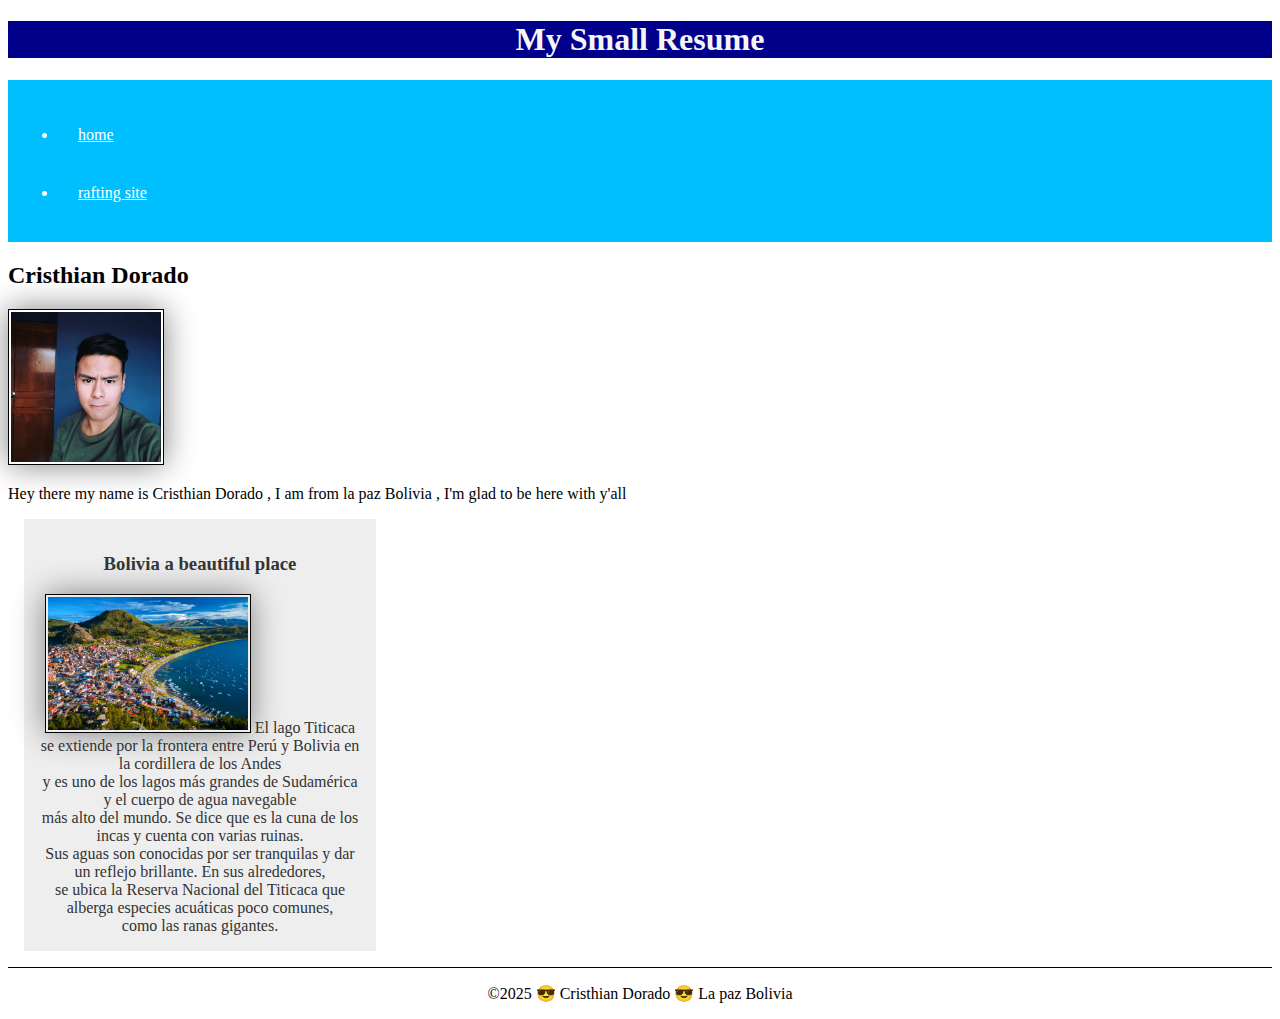
<file: index.html>
<!DOCTYPE html>
<html lang="en-US">
<head>
    <meta charset="UTF-8">
    <meta name="viewport" content="width=device-width, initial-scale=1.0">
    <title>Cristhian Dorado / WDD130</title>
    <link rel="stylesheet" href="styles/styles.css">
    <meta name="description" content="This is a small resume about me and my skills, thank you for watching">
    <meta name="author" content="Cristhian Dorado">
</head>
<body>
    <header>
        <h1>My Small Resume</h1>
    </header>
    <nav>
        <ul>
            <li><a href="#">home</a></li>
            <li><a href="#">rafting site</a></li>
        </ul>    
    </nav>
    <main>
        <h2>Cristhian Dorado</h2>
        <img src="images/profile-picture.jpg" alt="Hey there my name is  Cristhian" width="200" >
        
        <p> Hey there my name is Cristhian Dorado , I am from la paz Bolivia , I'm glad to be here with y'all</p>
    </main>
    <aside>
        <h3>Bolivia a beautiful place</h3>
        <img src="images/copacabana.jpeg" alt="Titicaca Lake highest on the world" >
        El lago Titicaca se extiende por la frontera entre Perú y Bolivia en la cordillera de los Andes <br> y es uno de los lagos más grandes de Sudamérica y el cuerpo de agua navegable <br> más alto del mundo. Se dice que es la cuna de los incas y cuenta con varias ruinas. <br>Sus aguas son conocidas por ser tranquilas y dar un reflejo brillante. En sus alrededores, <br>se ubica la Reserva Nacional del Titicaca que alberga especies acuáticas poco comunes, <br>como las ranas gigantes. 
    </aside>
    <footer>
        <p>©2025 😎 Cristhian Dorado 😎 La paz Bolivia   </p>
    </footer>
</body>
</html>
</file>
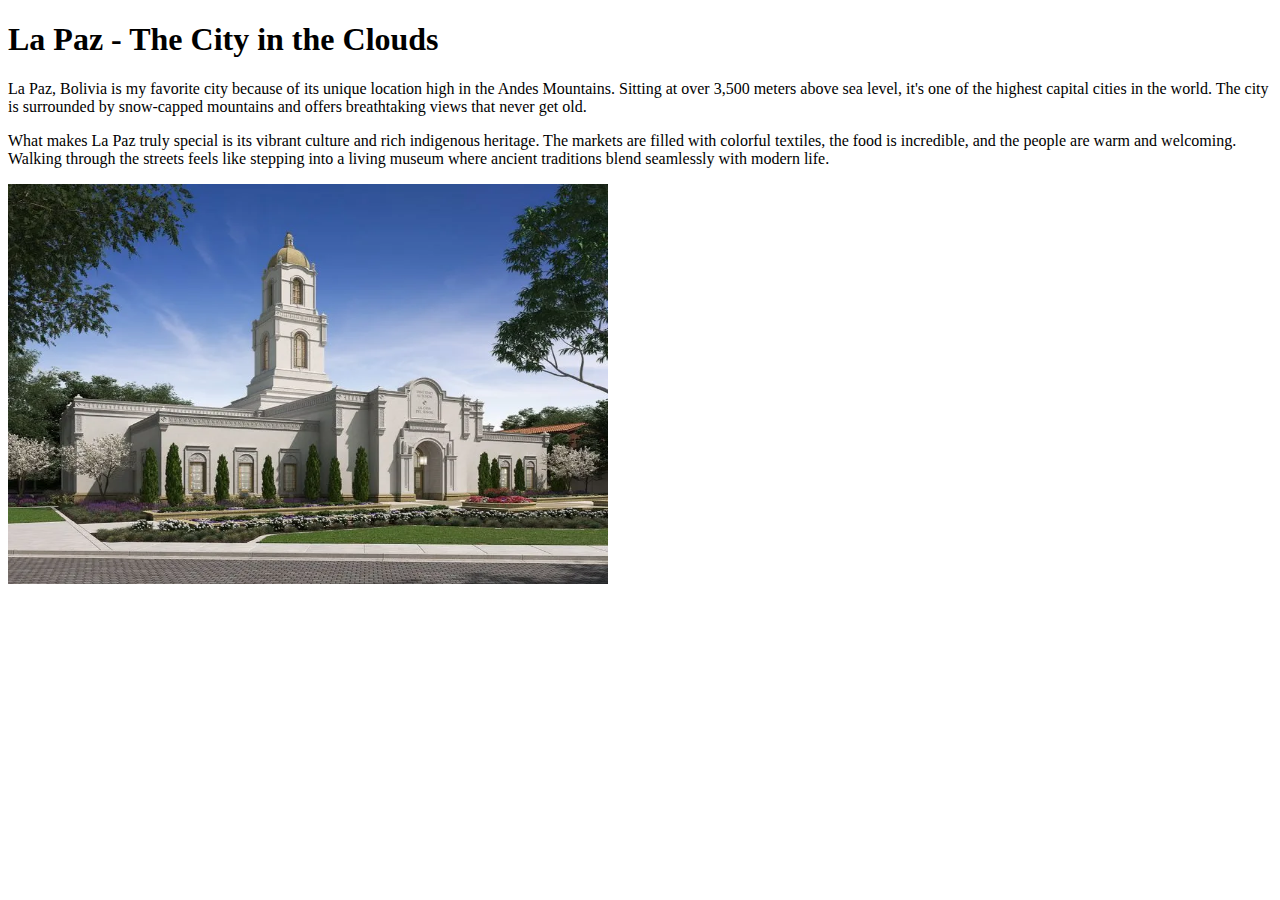
<file: week01/favorite-city.html>
<!DOCTYPE html>
<html lang="en">

<head>
    <meta charset="UTF-8">
    <meta name="viewport" content="width=device-width, initial-scale=1.0">
    <title>My Favorite City - La Paz</title>
</head>

<body>
    <h1>La Paz - The City in the Clouds</h1>

    <p>La Paz, Bolivia is my favorite city because of its unique location high in the Andes Mountains. Sitting at over
        3,500 meters above sea level, it's one of the highest capital cities in the world. The city is surrounded by
        snow-capped mountains and offers breathtaking views that never get old.</p>

    <p>What makes La Paz truly special is its vibrant culture and rich indigenous heritage. The markets are filled with
        colorful textiles, the food is incredible, and the people are warm and welcoming. Walking through the streets
        feels like stepping into a living museum where ancient traditions blend seamlessly with modern life.</p>

    <img src="images/temple_rendering_la_paz_bolivia_temple.webp"
        alt="Panoramic view of La Paz city with mountains in the background" width="600" height="400">
</body>

</html>
</file>
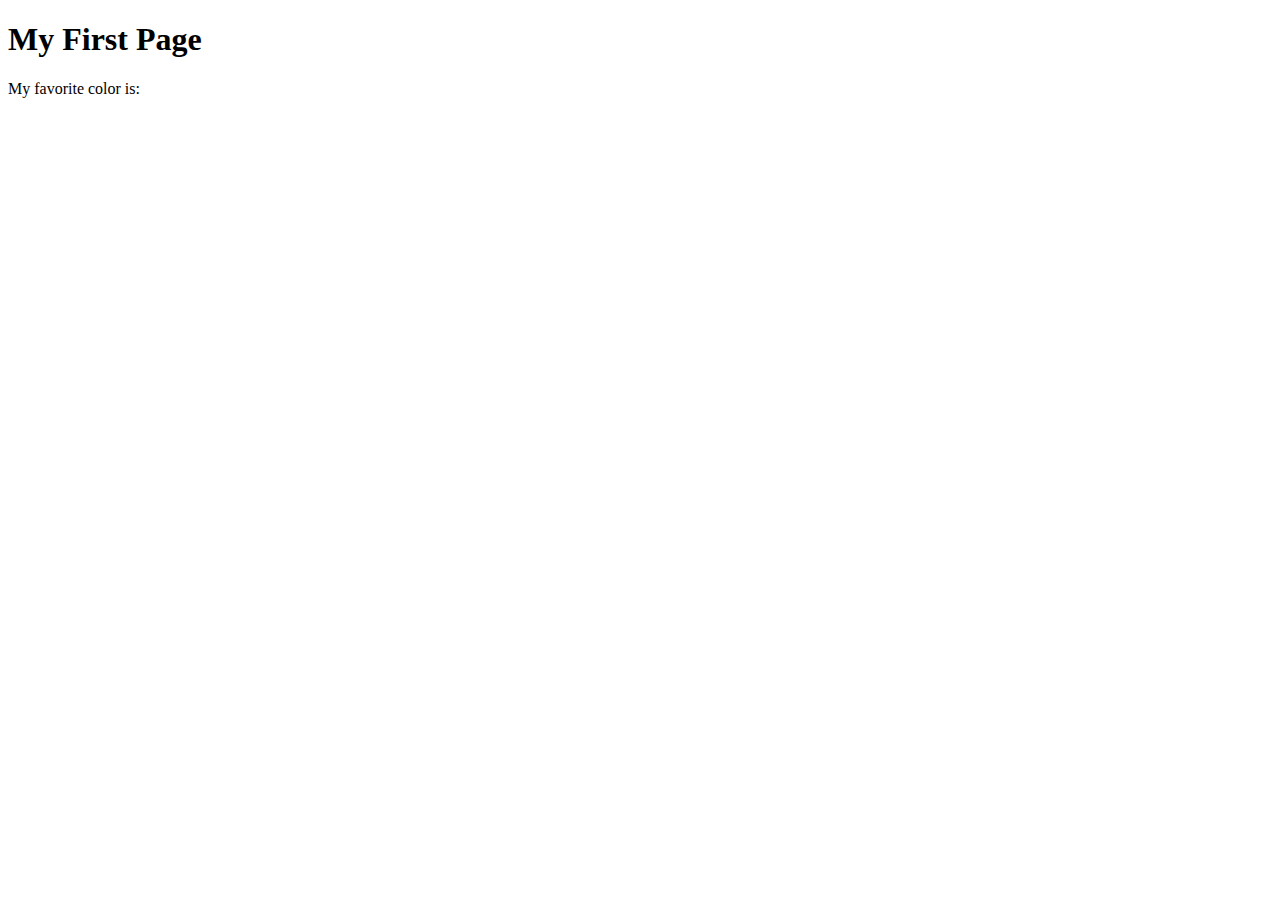
<file: week01/first-page.html>
<!DOCTYPE html>
<html lang="en">
<head>
    <meta charset="UTF-8">
    <meta name="viewport" content="width=device-width, initial-scale=1.0">
    <title>My First Page</title>
</head>
<body>
    <h1>My First Page</h1>
    <p>My favorite color is: </p>
</body>
</html>
</file>
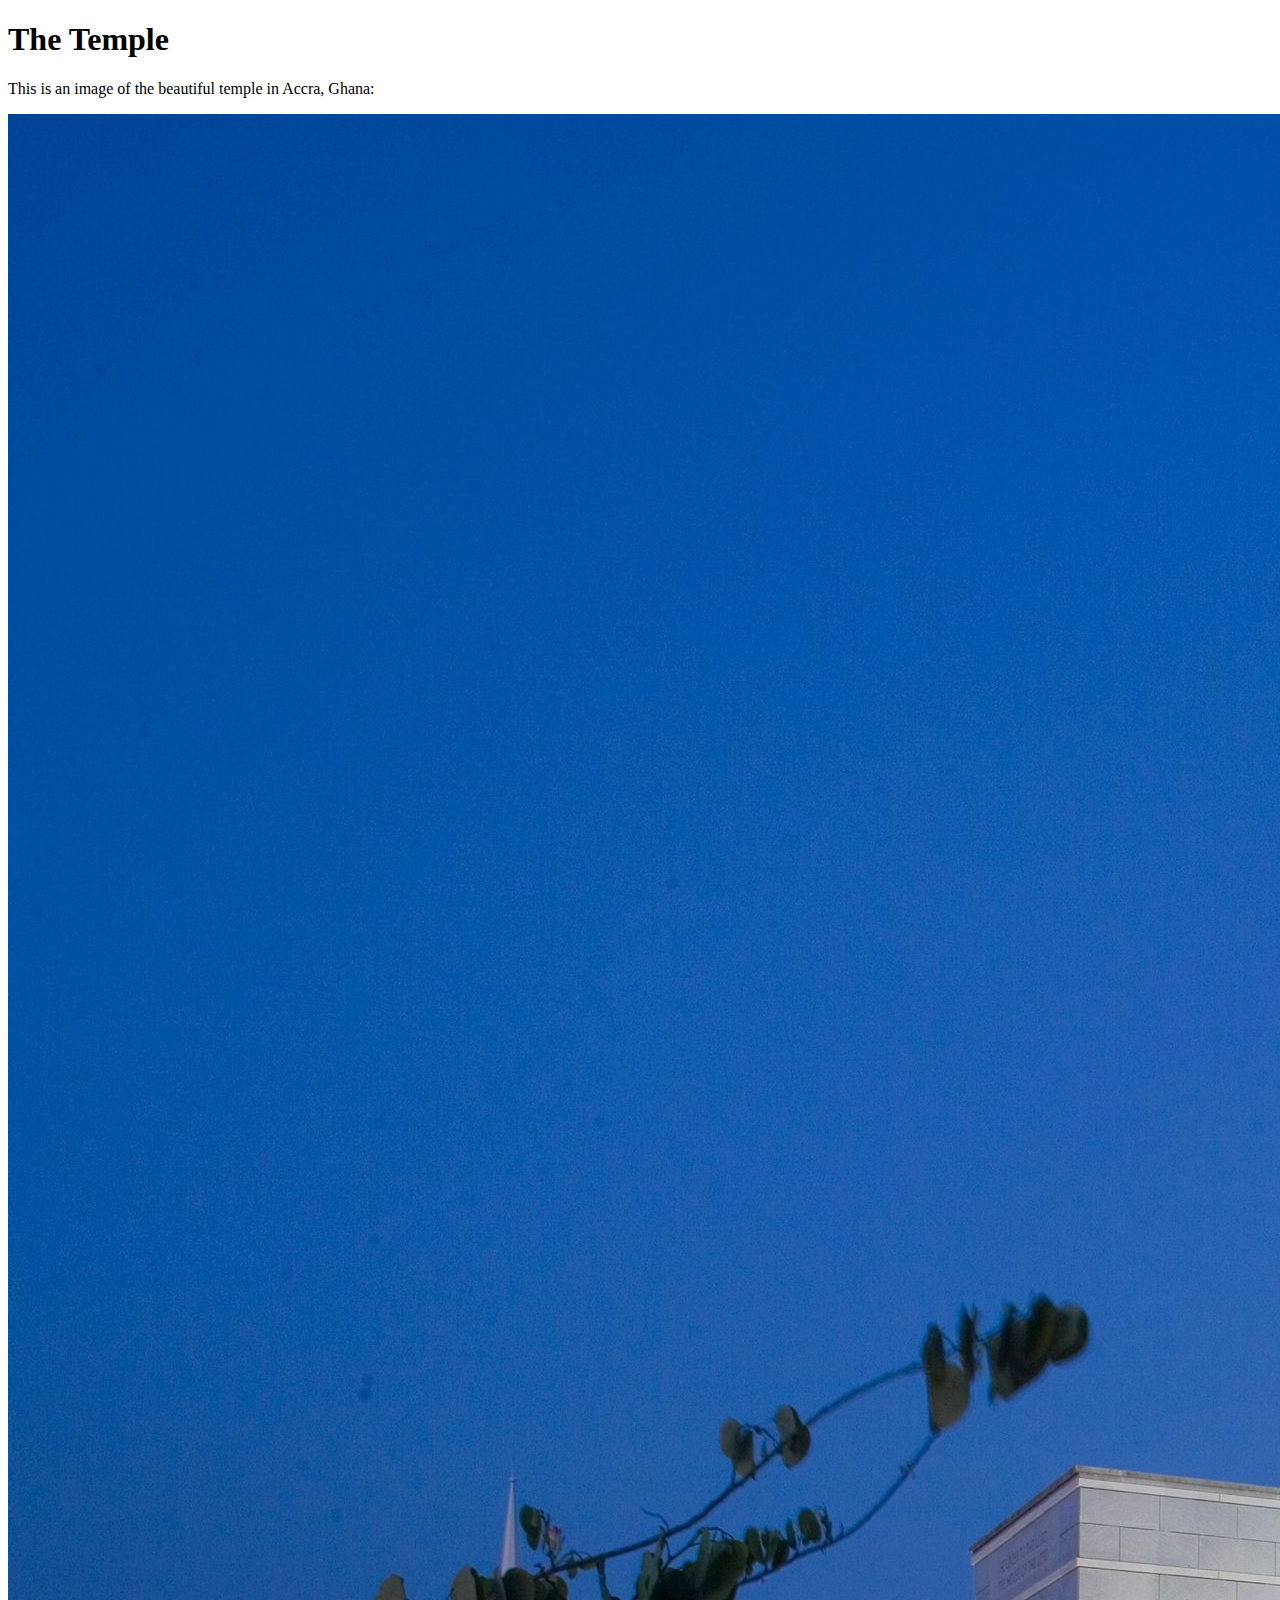
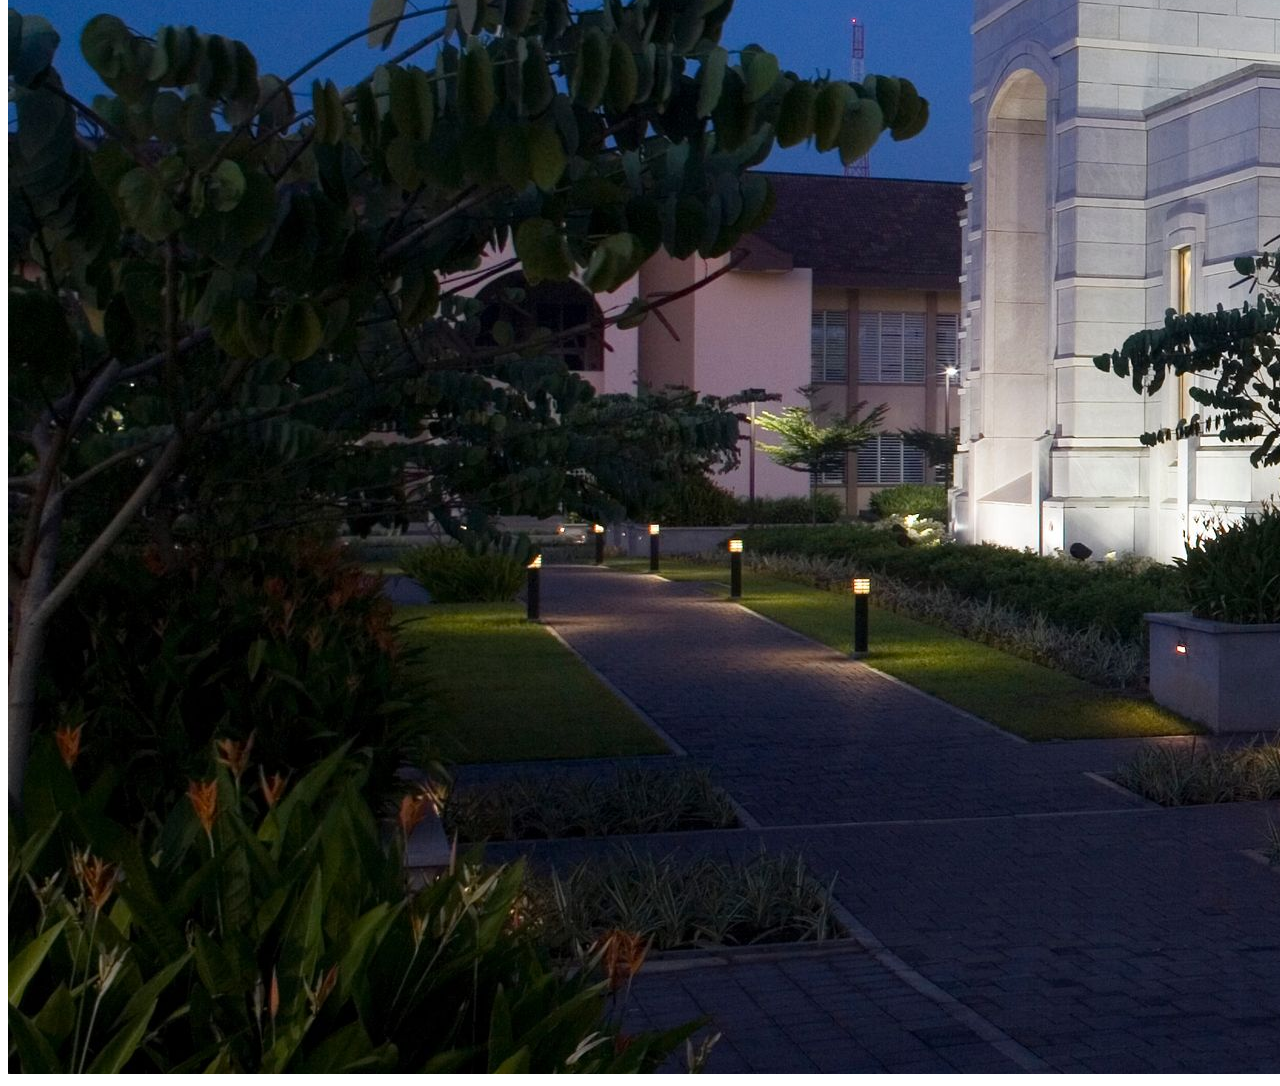
<file: week01/images.html>
<!DOCTYPE html>
<html lang="en">
<head>
    <meta charset="UTF-8">
    <meta name="viewport" content="width=device-width, initial-scale=1.0">
    <title>Temple Image</title>
</head>
<body>
    <h1>The Temple</h1>
    <p>This is an image of the beautiful temple in Accra, Ghana:</p>
    <img src="images/temple-large.jpeg" alt="The Accra Ghana Temple">
    
</body>
</html>
</file>
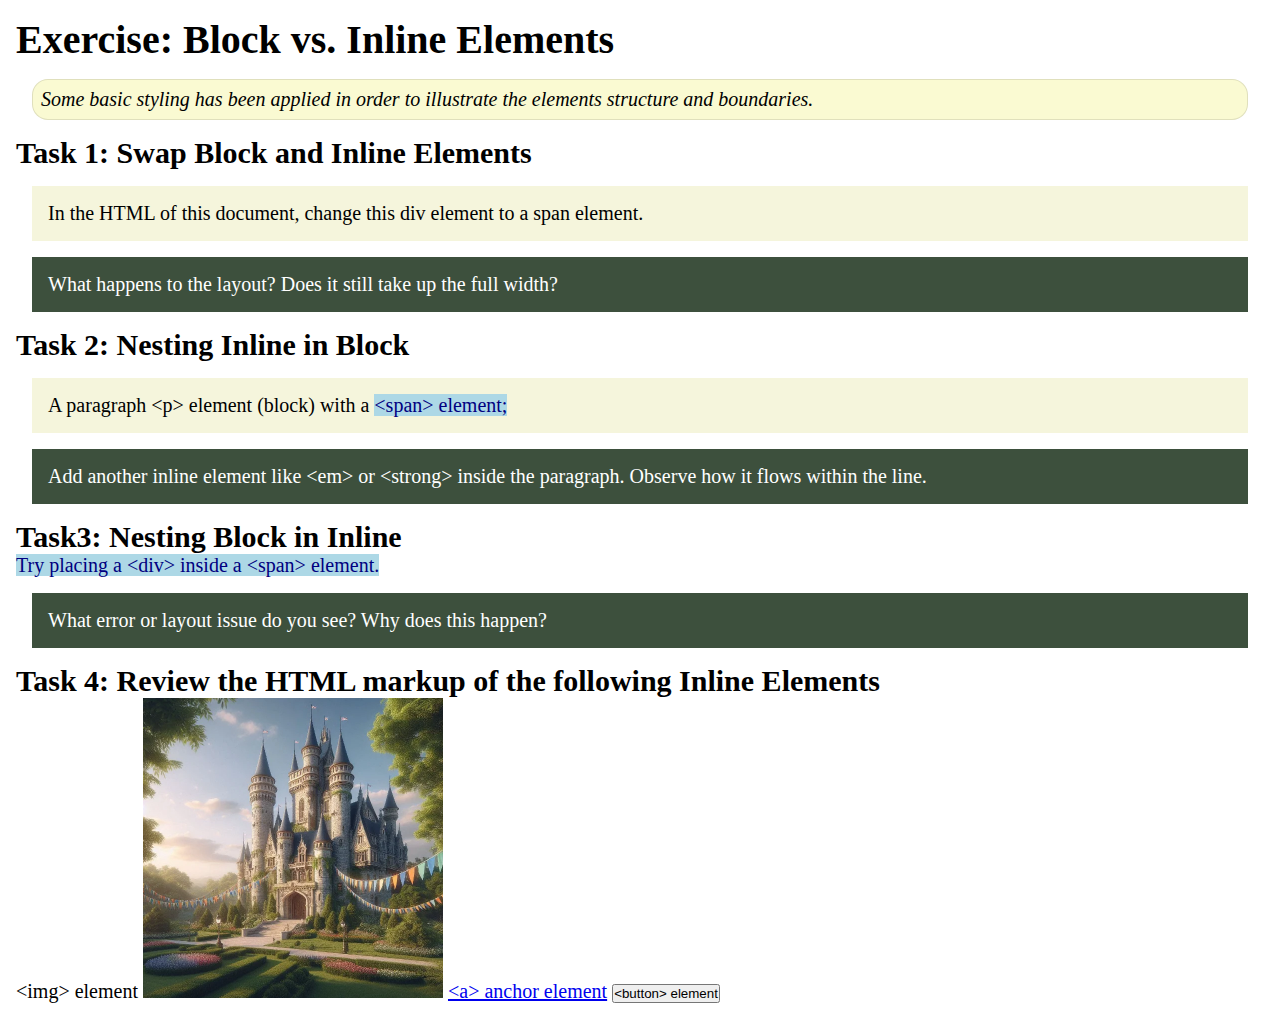
<file: week02/block-vs-inline.html>
<!DOCTYPE html>
<html lang="en">

<head>
    <meta charset="UTF-8">
    <meta name="viewport" content="width=device-width, initial-scale=1.0">
    <title>Exercise: Block vs. Inline Elements</title>
    <link rel="stylesheet" href="styles/block-vs-inline.css">
</head>

<body>
    <main>
        <h1>Exercise: Block vs. Inline Elements</h1>
        <p class="note">Some basic styling has been applied in order to illustrate the elements structure and
            boundaries.</p>

        <h2>Task 1: Swap Block and Inline Elements</h2>
        <div>In the HTML of this document, change this div element to a span element.</div>

        <p class="question">What happens to the layout? Does it still take up the full width?</p>

        <h2>Task 2: Nesting Inline in Block</h2>
        <p>A paragraph &lt;p&gt; element (block) with a <span>&lt;span&gt; element;</span></p>
        <p class="question">Add another inline element like &lt;em&gt; or &lt;strong&gt; inside the paragraph. Observe
            how it flows within the line.</p>

        <h2>Task3: Nesting Block in Inline</h2>
        <span>Try placing a &lt;div&gt; inside a &lt;span&gt; element.</span>
            <p class="question">What error or layout issue do you see? Why does this happen?</p>


            <h2>Task 4: Review the HTML markup of the following Inline Elements</h2>
        &lt;img&gt; element
        <img src="images/castle.webp" alt="placeholder image (images are inline)" width="300" height="300">
        <a href="https://churchofjesuschrist.org">&lt;a&gt; anchor element</a>
        <button type="button">&lt;button&gt; element</button>
    </main>
</body>

</html>
</file>
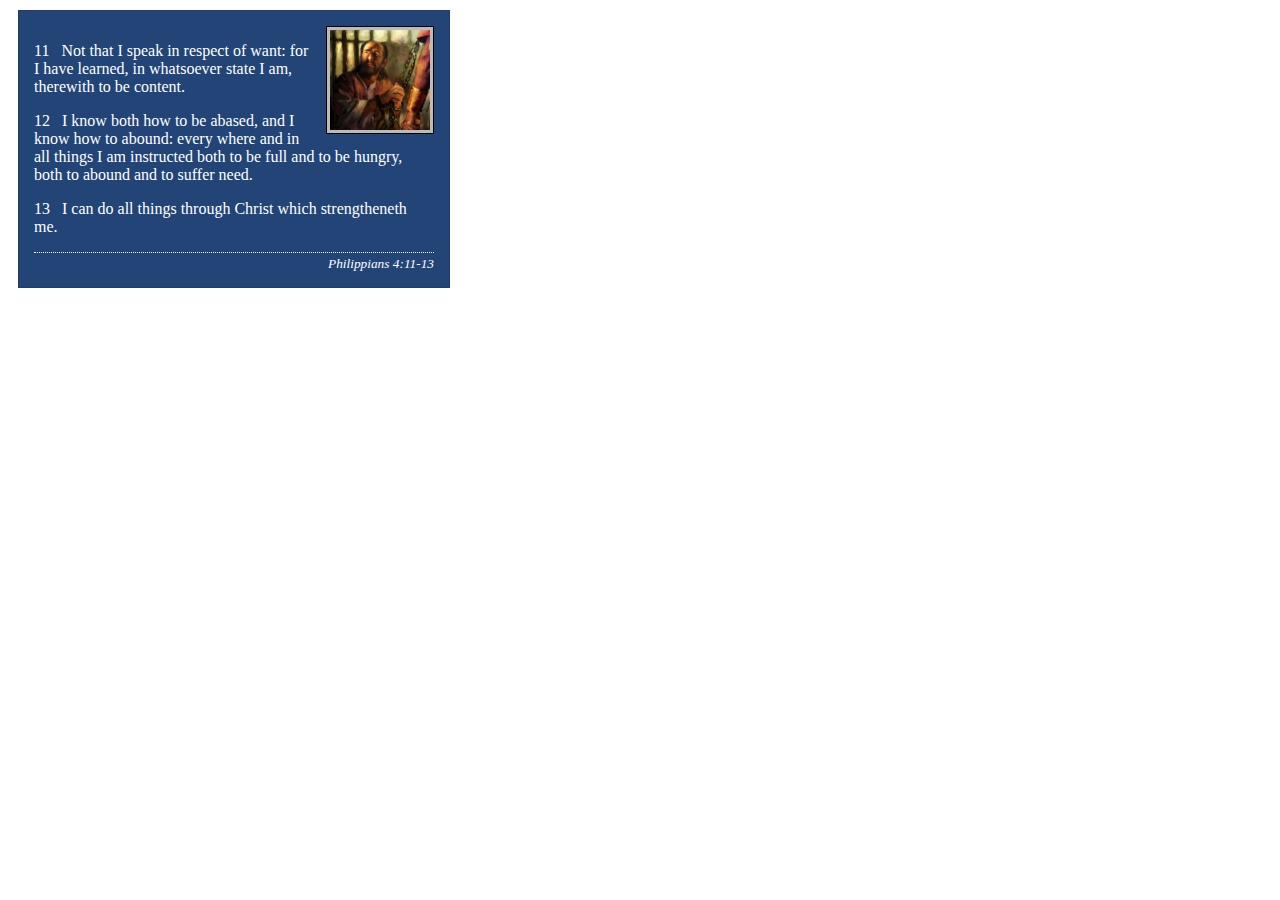
<file: week02/box-model-solution.html>
<!DOCTYPE html>
<html lang="en">
<head>
    <meta charset="UTF-8">
    <meta name="viewport" content="width=device-width, initial-scale=1.0">
    <title>Box Model Activity</title>
    <link rel="stylesheet" href="styles/box-model-solution.css">
</head>
<body>
    <main>
        <div class="callout">
            <img src="images/apostle-paul-imprisoned.webp" alt="Paul the Apostle - Imprisoned in Rome" width="200" height="200">
            <blockquote>
                <p>11 &nbsp; Not that I speak in respect of want: for I have learned, in whatsoever state I am, therewith to be content.</p>
                <p>12 &nbsp; I know both how to be abased, and I know how to abound: every where and in all things I am instructed both to be full and to be hungry, both to abound and to suffer need.</p>
                <p>13 &nbsp; I can do all things through Christ which strengtheneth me.</p>
            </blockquote>
            <cite>Philippians 4:11-13</cite>
        </div>
    </main>
</body>
</html>
</file>
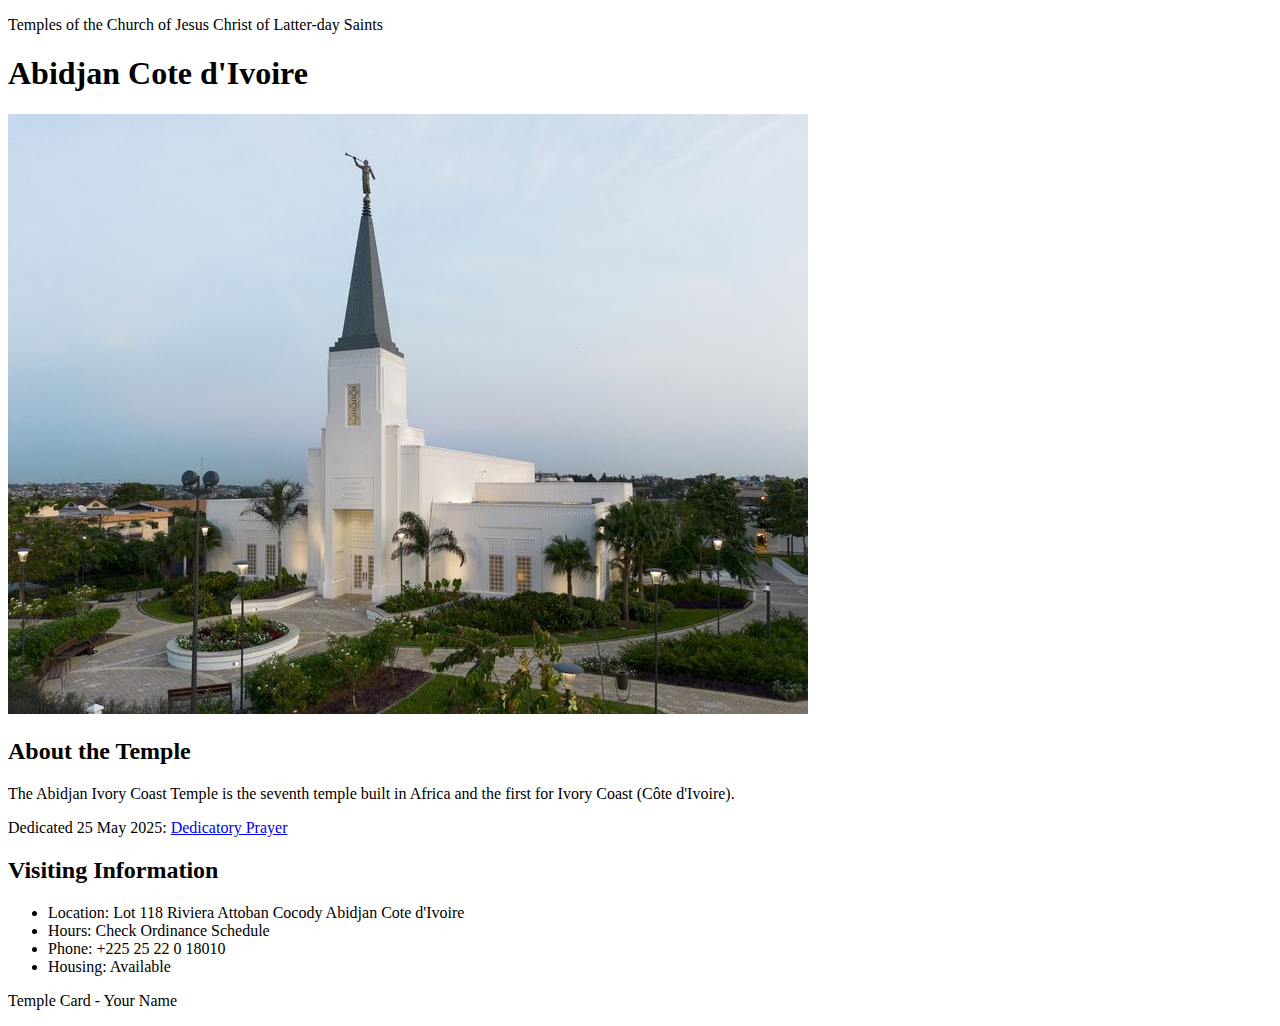
<file: week02/temple.html>
<!DOCTYPE html>
<html lang="en">

<head>
    <meta charset="UTF-8">
    <meta name="viewport" content="width=device-width, initial-scale=1.0">
    <title>Temple Card - Abidjan Cote d'Ivoire</title>
</head>

<body>
    <header>
        <p>Temples of the Church of Jesus Christ of Latter-day Saints</p>
    </header>
    <main>
        <h1>Abidjan Cote d'Ivoire</h1>
        <picture>
            <img src="images/abidjan-ivory-coast.jpeg" alt="Abidjan Cote d'Ivoire Temple">
        </picture>
        <section>
            <h2>About the Temple</h2>
            <p>The Abidjan Ivory Coast Temple is the seventh temple built in Africa and the first for Ivory Coast (Côte
                d'Ivoire).</p>
            <p>Dedicated 25 May 2025: <a
                    href="https://www.churchofjesuschrist.org/temples/dedicatory-prayer/abidjan-ivory-coast-temple/2025-05-25?lang=eng"
                    target="_blank" rel="noopener noreferrer">Dedicatory Prayer</a></p>
        </section>
        <section>
            <h2>Visiting Information</h2>
            <ul>
                <li>Location: Lot 118 Riviera Attoban Cocody Abidjan Cote d'Ivoire</li>
                <li>Hours: Check Ordinance Schedule</li>
                <li>Phone: +225 25 22 0 18010</li>
                <li>Housing: Available</li>
            </ul>
        </section>
    </main>
    <footer>
        <p>Temple Card - Your Name</p>
    </footer>
</body>

</html>
</file>
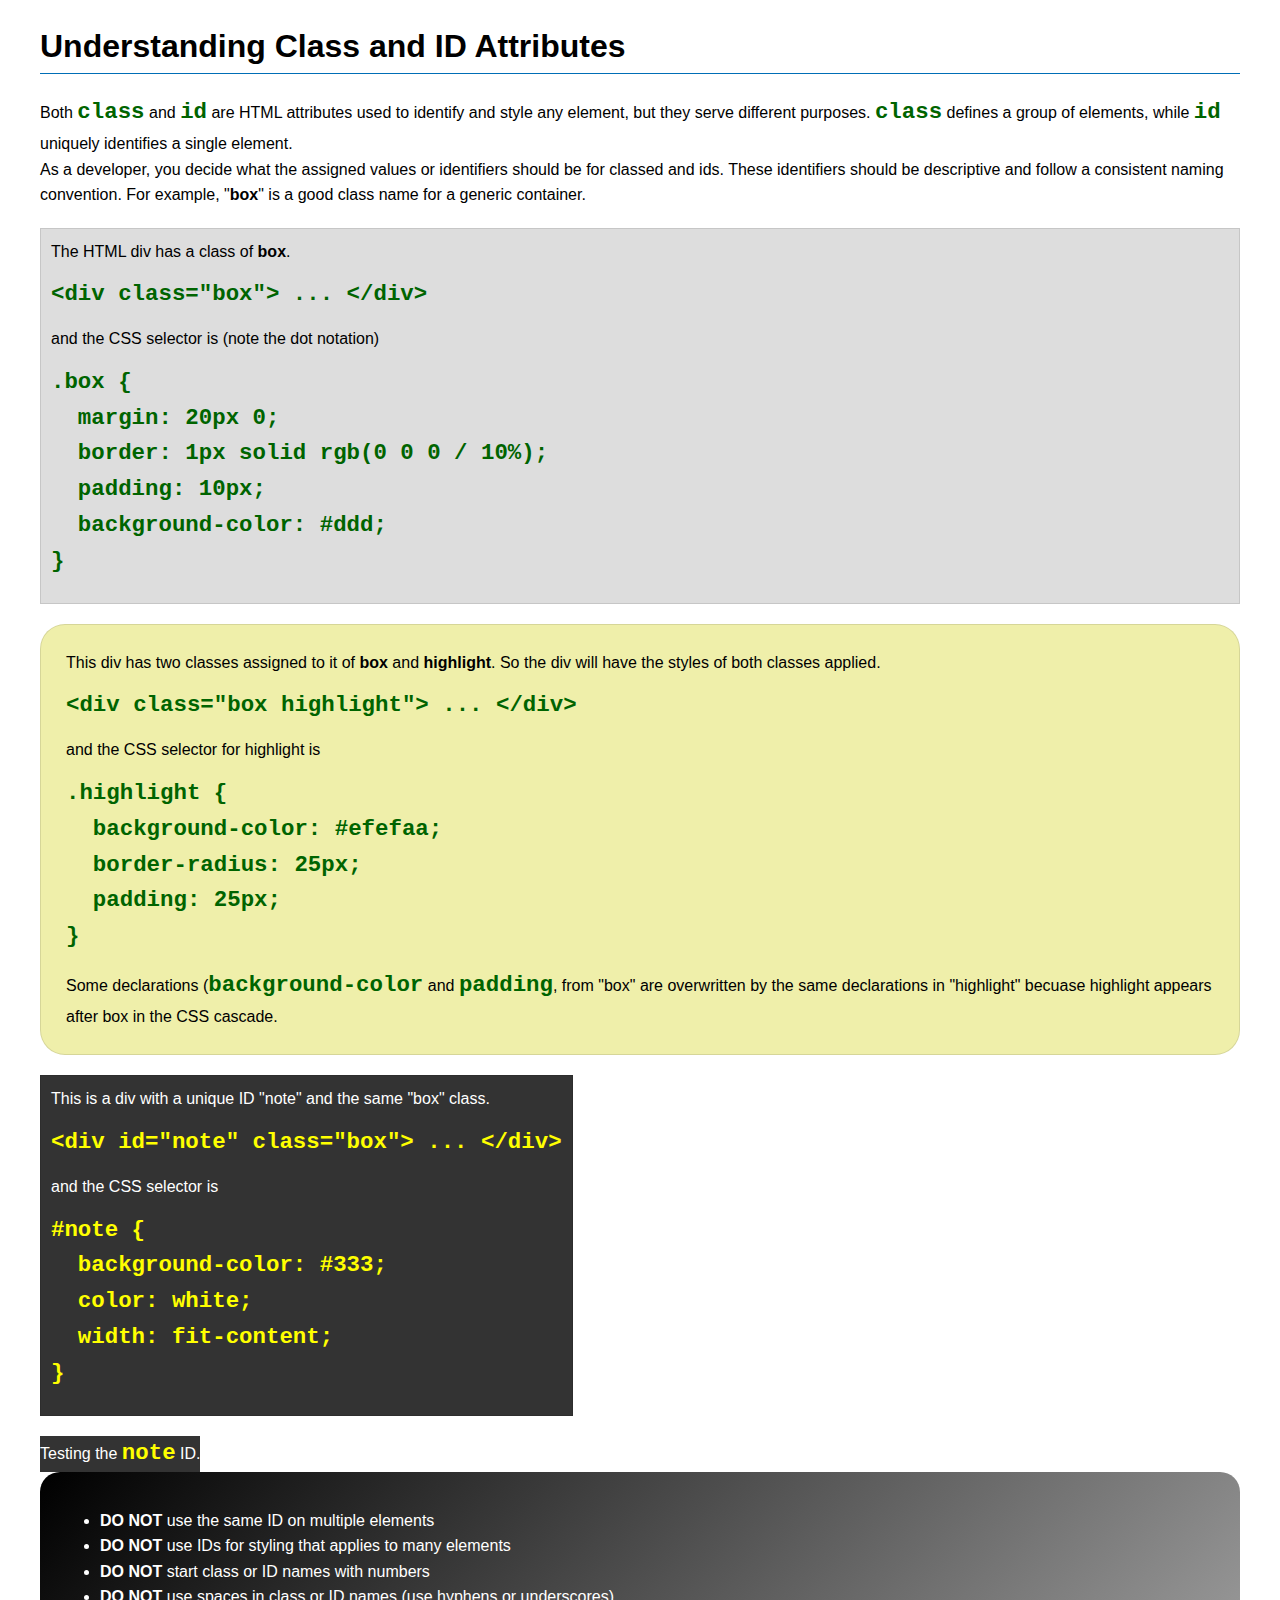
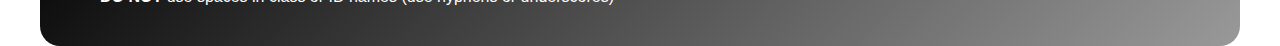
<file: week03/class-and-id.html>
<!DOCTYPE html>
<html lang="en">

<head>
    <meta charset="UTF-8">
    <meta name="viewport" content="width=device-width, initial-scale=1.0">
    <title>Class vs ID Attributes</title>
    <link rel="stylesheet" href="styles/class-and-id.css">
</head>

<body>
    <h1>Understanding Class and ID Attributes</h1>
    <p>Both <code>class</code> and <code>id</code> are HTML attributes used to identify and style any element, but they
        serve different purposes. <code>class</code> defines a group of elements, while <code>id</code> uniquely
        identifies a single element.</p>
    <p>As a developer, you decide what the assigned values or identifiers should be for classed and ids. These
        identifiers should be
        descriptive and follow a consistent naming convention. For example, "<strong>box</strong>" is a good class name
        for a generic container.</p>
    <div class="box">
        <p>The HTML div has a class of <strong>box</strong>.</p>
        <pre><code class="html">&lt;div class="box"&gt; ... &lt;/div&gt;</code></pre>
        and the CSS selector is (note the dot notation)
        <pre><code class="css">.box {
  margin: 20px 0;
  border: 1px solid rgb(0 0 0 / 10%);
  padding: 10px;
  background-color: #ddd; 
}</code></pre>
    </div>

    <div class="box highlight">
        <p>This div has two classes assigned to it of <strong>box</strong> and <strong>highlight</strong>. So the div
            will have the styles of both classes applied.</p>
        <pre><code class="html">&lt;div class="box highlight"&gt; ... &lt;/div&gt;</code></pre>
        and the CSS selector for highlight is
        <pre><code class="css">.highlight {
  background-color: #efefaa;
  border-radius: 25px;
  padding: 25px;
}</code></pre>
<p>Some declarations (<code>background-color</code> and <code>padding</code>, from "box" are overwritten by the same declarations in "highlight" becuase highlight appears after box in the CSS cascade.</p>
    </div>

    <div id="note" class="box">
        <p>This is a div with a unique ID "note" and the same "box" class.</p>
        <pre><code class="html">&lt;div id="note" class="box"&gt; ... &lt;/div&gt;</code></pre>
        and the CSS selector is
        <pre><code class="css">#note {
  background-color: #333;
  color: white;
  width: fit-content;
}</code></pre>
    </div>

    <div id="note">
        <p>Testing the <code>note</code> ID.</p>
    </div>

    <section id="best-practice">
        <ul>
            <li><strong>DO NOT</strong> use the same ID on multiple elements</li>
            <li><strong>DO NOT</strong> use IDs for styling that applies to many elements</li>
            <li><strong>DO NOT</strong> start class or ID names with numbers</li>
            <li><strong>DO NOT</strong> use spaces in class or ID names (use hyphens or underscores)</li>
        </ul>
    </section>




</body>

</html>
</file>
<file: styles/styles.css>
nav{
    background-color: darkblue;
    padding: 10px;
}
nav a {
    color: white;
    display: block;
    padding: 20px;

}
h1{
    color: darkblue;
}
img{
        width: 150px;
        height: auto;
        border: 1px solid black;
        padding: 2px;
        box-shadow: 0 0 30px gray;
}
p{
    padding: 0;
}
header{
    
    background-color: darkblue;

}
header h1 {
    color: whitesmoke;
    text-align: center;
}
nav{
    color: white;
    background-color: deepskyblue;
    
}
nav ul{
    display: block;
    margin-bottom: 10px;
}
main{
    max-width: 840px;
}
aside{
    width: 20rem;
    margin: 1rem;
    background-color: #eee;
    border: 1px solid rgb(0, 0,0/0.2);
    padding: 1rem;
    color: #333;
    text-align: center;
}
aside img {
    width: 200px;
    height: auto;
}
footer{
    margin-top: 15px;
    border-top: 1px solid #000;
    text-align: center;
}
</file>
<file: week02/styles/block-vs-inline.css>
* {
    margin: 0;
    padding: 0;
}

body {
    font-size: 20px;
    margin: 1rem;
}

p,
div {
    background-color: beige;
    margin: 1rem;
    padding: 1rem;
}

span {
    color: navy;
    background-color: lightblue;
}

code {
    margin: 0;
    padding: 0;
    color: green;
    font-size: 1.2rem;
}

.note {
    font-style: italic;
    background-color: lightgoldenrodyellow;
    border-radius: 1rem;
    border: 1px solid rgb(0 0 0 / 10%);
    margin: 1rem;
    padding: .5rem;
}

.question {
    background-color: #3d503d;
    color: #fff;
}
</file>
<file: week02/styles/box-model-solution.css>
.callout {
    max-width: 400px;
    margin: 10px;
    border: 1px solid rgba(0, 0, 0, .1);
    padding: 15px;
    background-color: #247;
    color: #fff;
}

.callout img {
    float: right;
    margin: 0 0 10px 15px;
    border: 1px solid #000;
    padding: 3px;
    background-color: #bbb;
    width: 100px;
    height: auto;

}

blockquote {
    margin: 0;
}

cite {
    display: block;
    border-top: 1px dotted #fff;
    padding-top: 3px;
    text-align: right;
    font-size: smaller;
}
</file>
<file: week03/styles/class-and-id.css>
body {
    font-family: Arial, sans-serif;
    line-height: 1.6;
    margin: 0;
    padding: 0 40px;
}

h1 {
    border-bottom: 1px solid rgb(0 110 182);
    padding-bottom: 0;
}



p {
    margin: 0;
}

code {
    color: darkgreen;
    font-weight: 700;
    font-size: 1.4rem;
}

/* Class examples - can be reused */

.box {
    margin: 20px 0;
    border: 1px solid rgb(0 0 0 / 10%);
    padding: 10px;
    background-color: #ddd; /* this is shorthand for #dddddd */
}

.highlight {
    background-color: #efefaa;
    border-radius: 25px;
    padding: 25px;
}

/* ID examples - should be unique */

#note {
    background-color: #333;
    color: white;
    width: fit-content;
}

#note code {
    color: yellow;
}

#best-practice {
    background: linear-gradient(135deg, #000 0%, #999 100%);
    color: white;
    border-radius: 20px;
    padding: 20px
}
</file>
